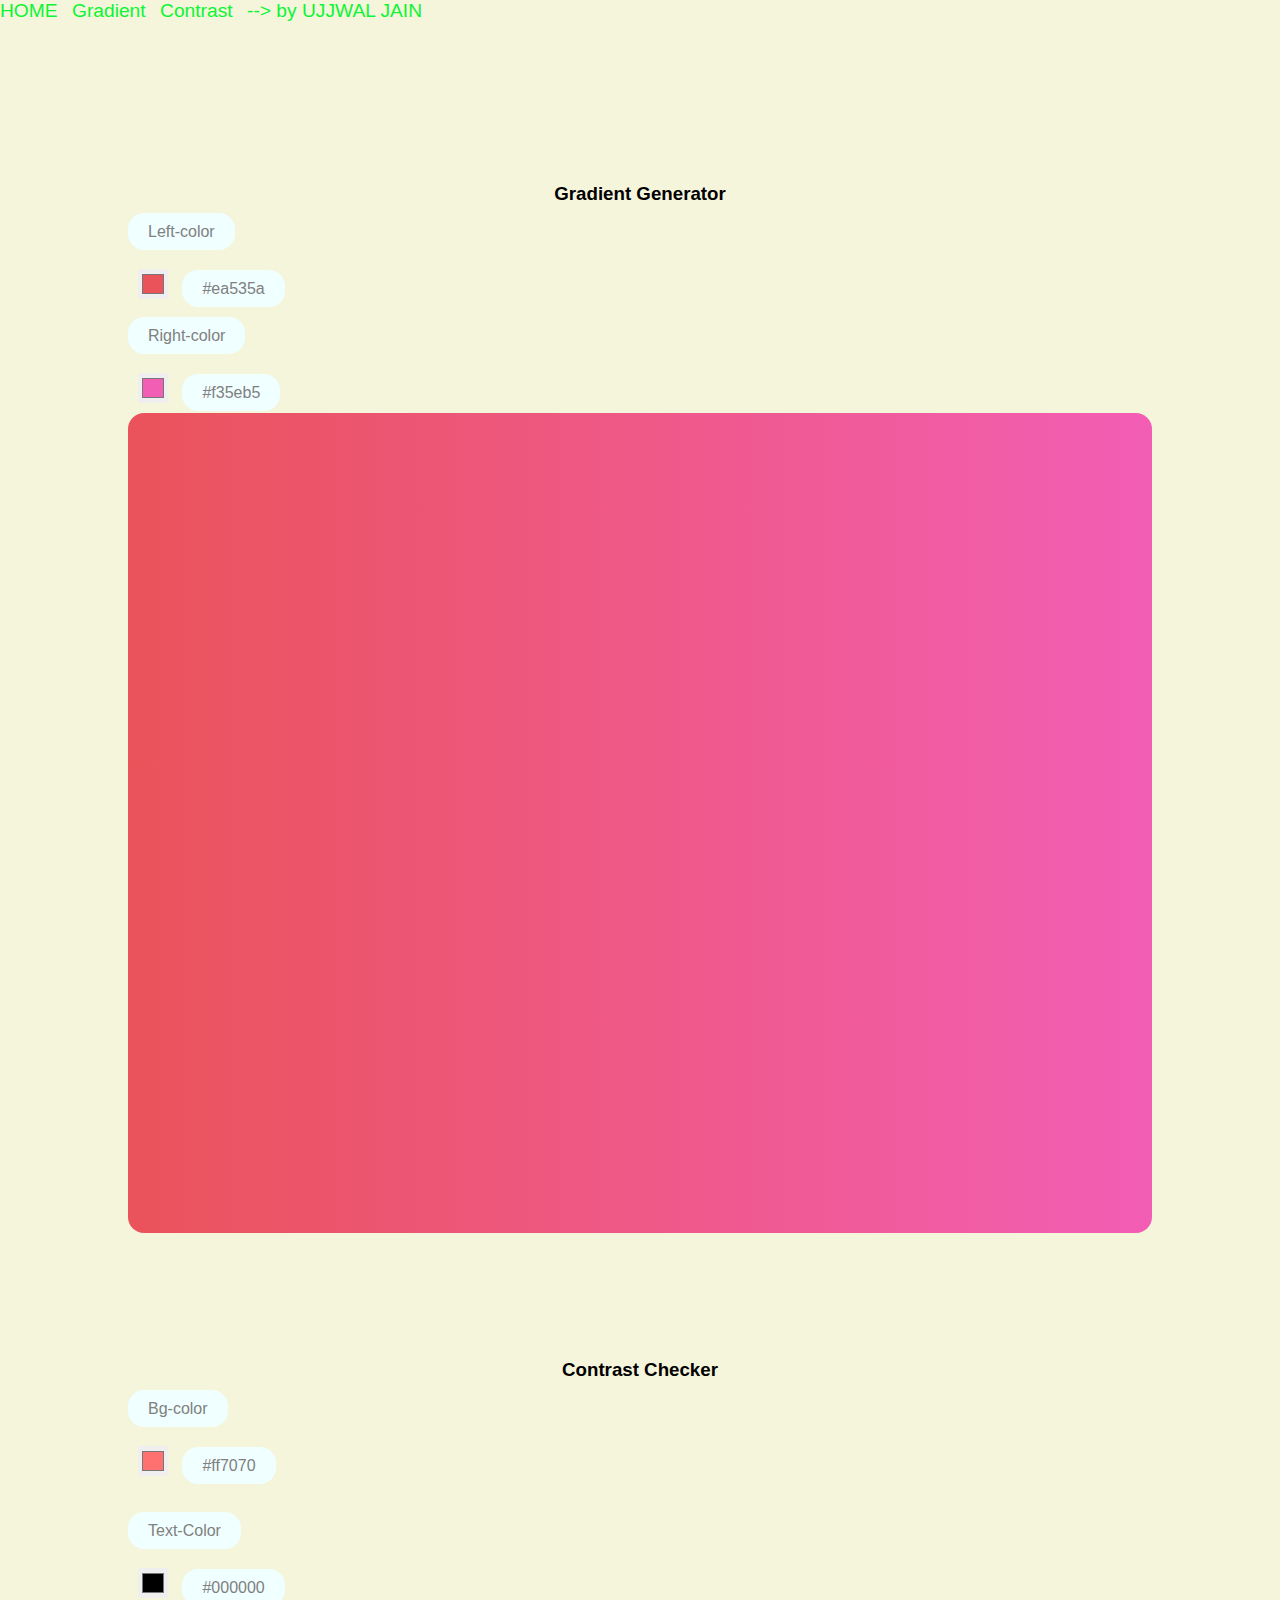
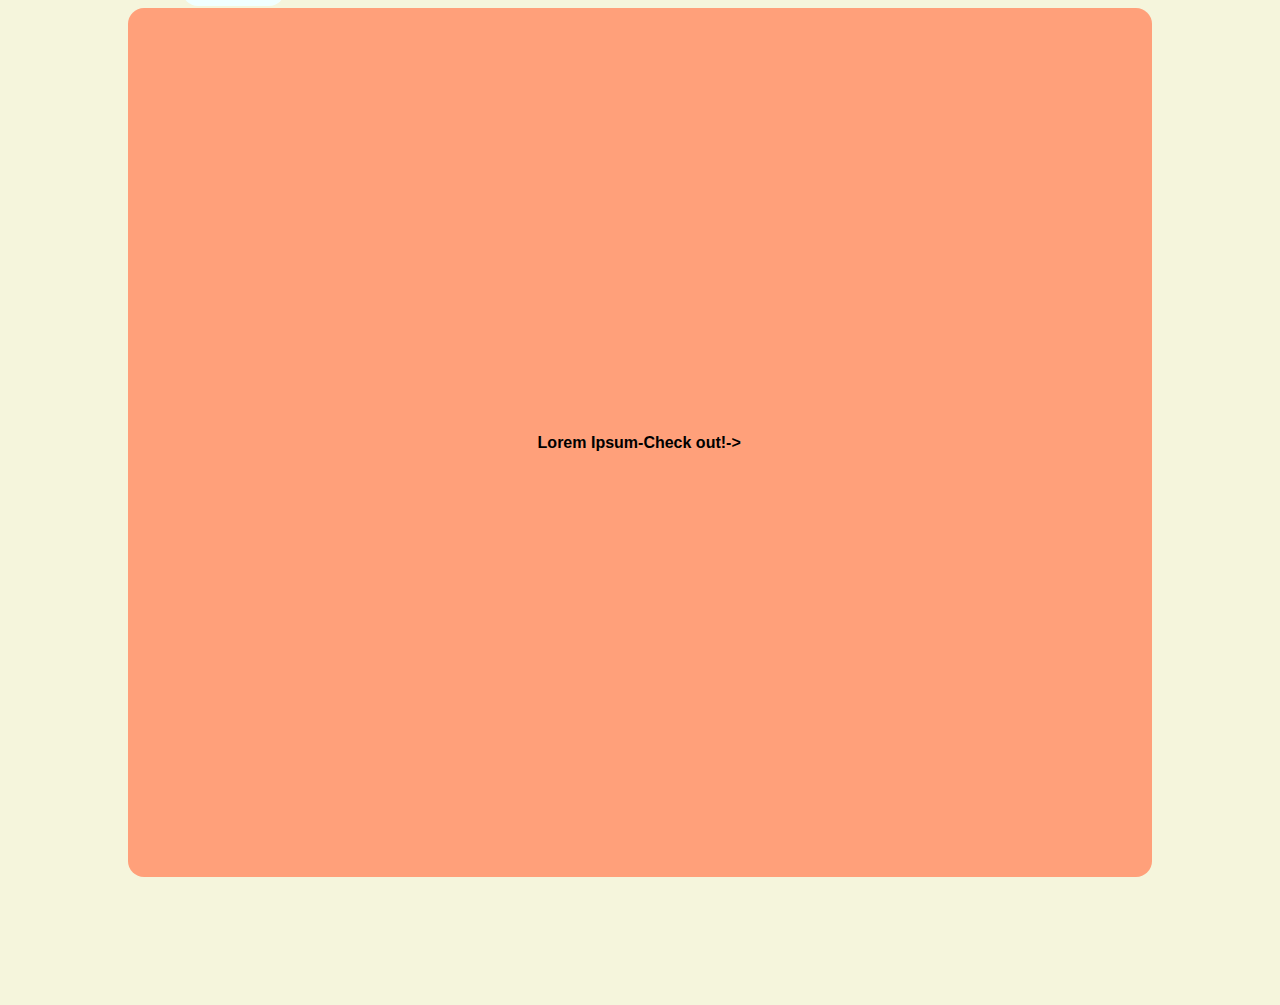
<file: index.html>
<!DOCTYPE html>
<html>
    <head>
        <title>CONTRASTChecker</title>
        <meta name="viewport" content="width=devicw-width, initial-scale=1.0,maximum-scale=1,minimum-scale=1">
        <link rel="stylesheet" type="text/css" href="stylesht.css">
    <style>
        input{
            margin:10px;
            border:none;
            border-style: hidden;
            width:30px;
            height:30px ;
        }
        label{
            background-color: azure;
            color: grey;
            padding:10px 20px;
            border-radius: 1rem;
        }
    </style>
    
    </head>
    <body>
        <div class="header">
            <a href="#">HOME<i></i></a>
            <a href="#Gradient">Gradient<i></i></a>
            <a href="#Contrast">Contrast</a>
            <a href="#">--> by UJJWAL JAIN</a>
        </div>
        <nav class="mobile-nav" style="top:0;">
            <ul class="hovul"style="display:flex;list-style-type:none;background-color:beige;top: 0;">
                <li><div class="container" onclick="myfn(this)" >
                  <div class="bar1"></div>
                  <div class="bar2"></div>
                  <div class="bar3"></div>
                 <div class="nav hov" style="width:100%;">
                <a href="#" class="link hovul" style="width:100%">Home </a>
                
                <a href="#Gradient" class="link hov">Gradient</a>
                <a href="#Contrast" class="link hov">Contrast</a>
                <a href="#" class="link ">Developed by UJJWAL JAIN</a>


      
                 </div>
                 </div>
               </li>
              </ul>
               <script>function myfn(x){
                  x.classList.toggle("change");
                }</script>
        </nav>
        


        <div id="Gradient" class="grad">
           <br> <br> <h3 style="text-align: center;">Gradient Generator</h3>

           <div style="display:inline;">
               <div> 
                   <label>Left-color</label> <br>
                 <br>  <input type="color" name="color1" class="color1" value="#ea535a">
                    <label id="lcolor">#ea535a</label>
               </div>
               <br>
              <div>
                <label>Right-color</label> <br>
               <br><input type="color" name="color2" class="color2" value="#f35eb5">
                <label id="rcolor">#f35eb5</label>

              </div> 
              <div id="gradient" class="box">


              </div>
           </div> 
          <br>
          <br><br><br>

        <div id="Contrast" >
            <div>       <br><br>    <h3 style="text-align: center;">Contrast Checker</h3>

             <div style="display:inline;margin:0px;">
                <div><label>Bg-color</label> 
                  <br> <br> <input type="color" name="color1" class="colorbg" value="#ff7070">
                    <label id="clabel">#ff7070</label></div>
                   <br> <br> <div >
                        <label>Text-Color </label>
                       <br> <br> <input type="color" name="color2" class="colortext" value="#000000">
                        <label id="ctext">#000000</label>
                    </div>
                
            
            </div>   
                <div id="contrast"class="box2">
                    <p style="font-weight:14px;"class="text">
                   <b>Lorem Ipsum-Check out!-></b> 
                    </p>
                </div>

            </div>

        </div>
        <script type="text/javascript"  src="script.js"></script>
      </div>


    </body>
</html>
</file>
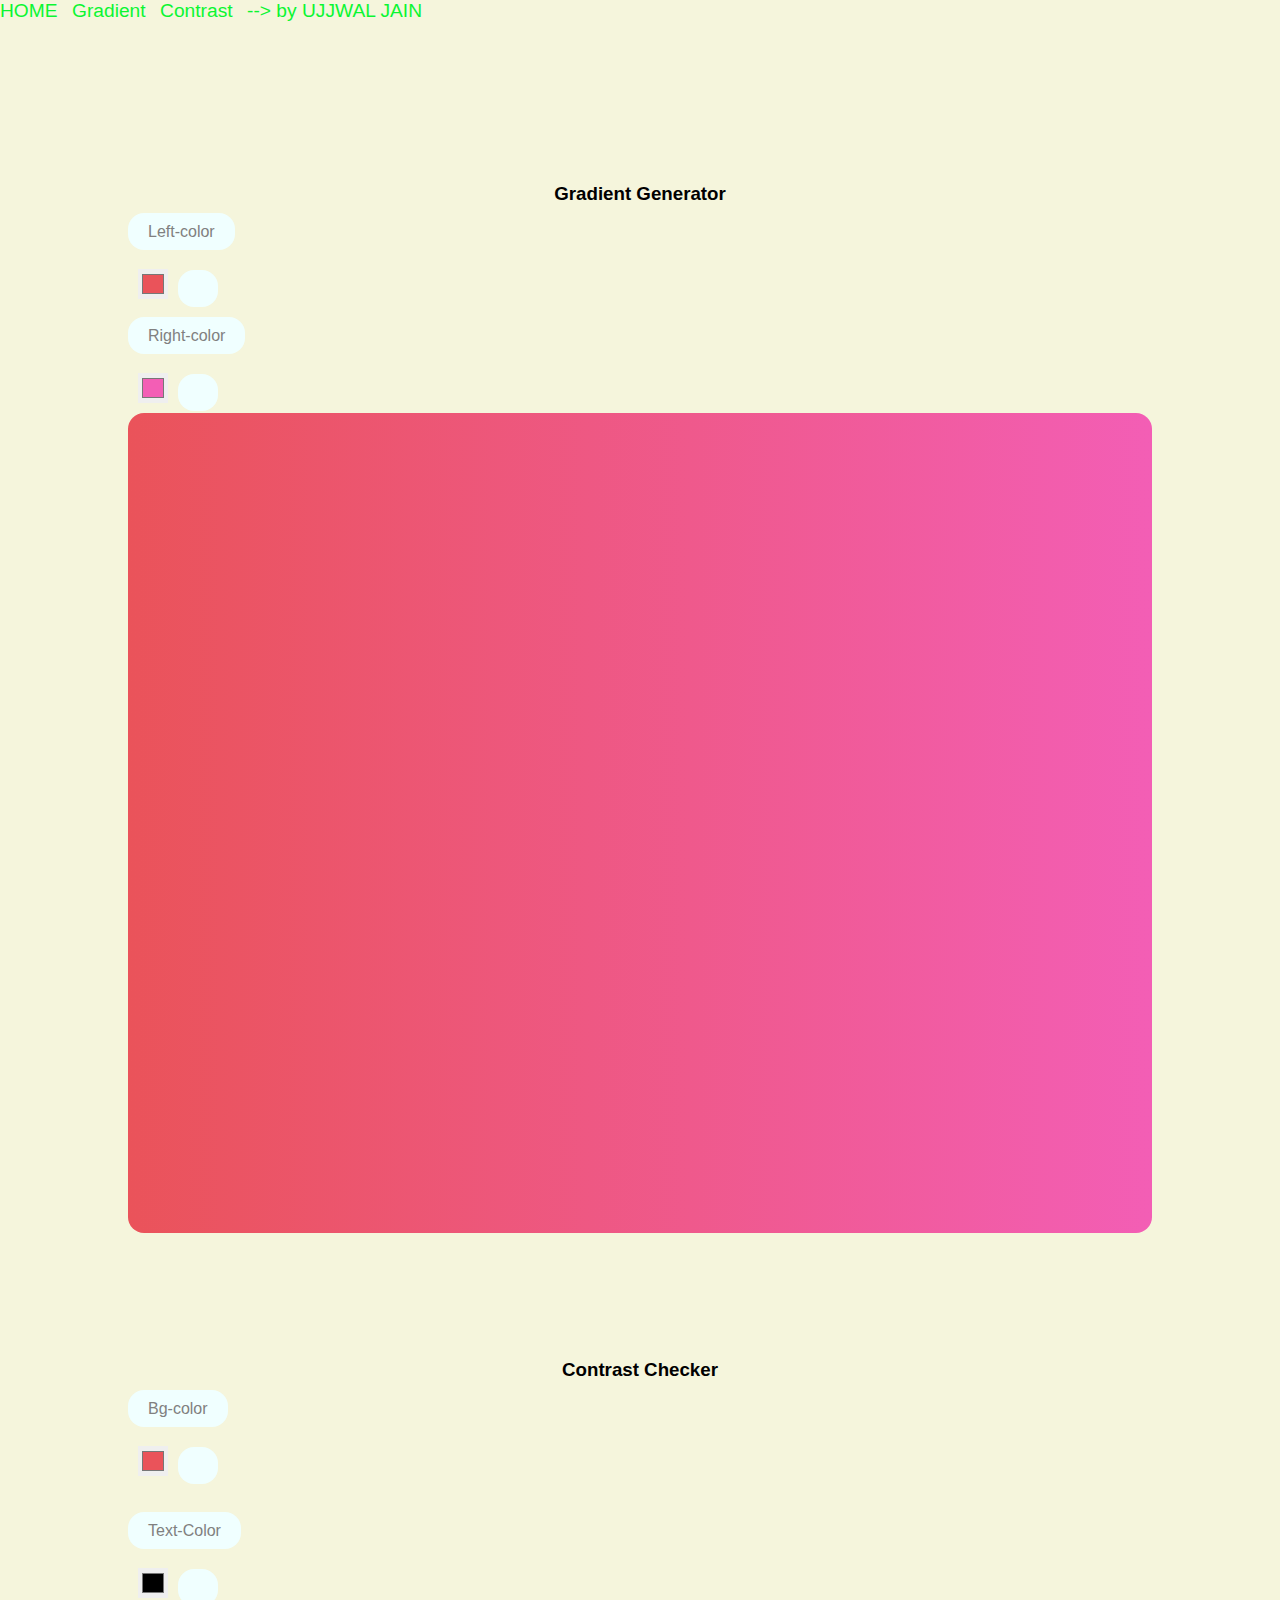
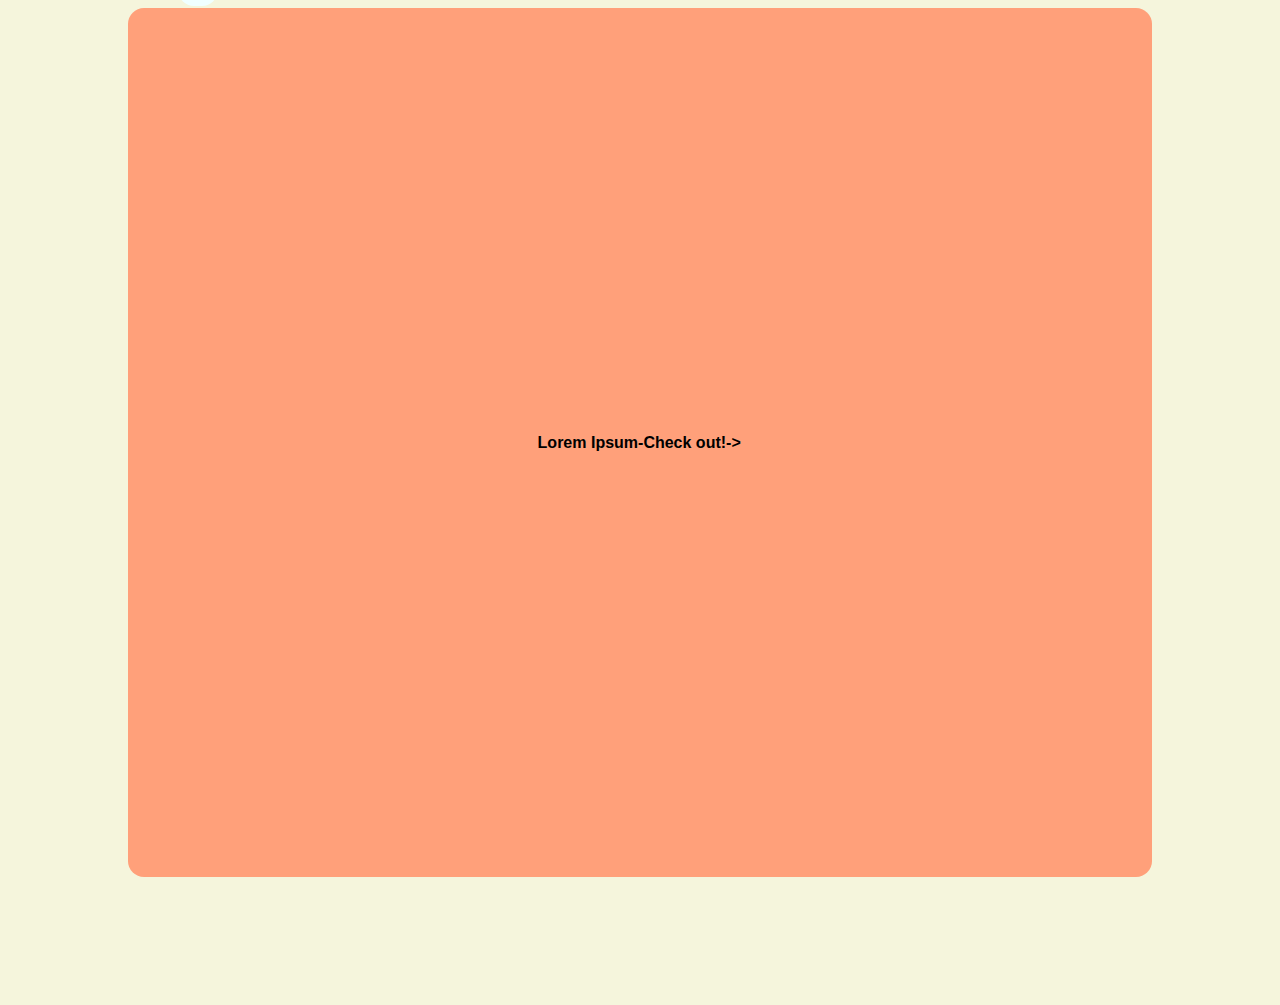
<file: contrastcheck.html>
<!DOCTYPE html>
<html>
    <head>
        <title>CONTRASTChecker</title>
        <meta viewport="width=device-width ,shrink-to-fit=no">
        <link rel="stylesheet" type="text/css" href="stylesht.css">
    <style>
        input{
            margin:10px;
            border:none;
            border-style: hidden;
            width:30px;
            height:30px ;
        }
        label{
            background-color: azure;
            color: grey;
            padding:10px 20px;
            border-radius: 1rem;
        }
    </style>
    
    </head>
    <body>
        <div class="header">
            <a href="#">HOME<i></i></a>
            <a href="#Gradient">Gradient<i></i></a>
            <a href="#Contrast">Contrast</a>
            <a href="#">--> by UJJWAL JAIN</a>
        </div>
        <nav class="mobile-nav" style="top:0;">
            <ul class="hovul"style="display:flex;list-style-type:none;background-color:beige;top: 0;">
                <li><div class="container" onclick="myfn(this)" >
                  <div class="bar1"></div>
                  <div class="bar2"></div>
                  <div class="bar3"></div>
                 <div class="nav hov" style="width:100%;">
                <a href="#" class="link hovul" style="width:100%">Home </a>
                
                <a href="#Gradient" class="link hov">Gradient</a>
                <a href="#Contrast" class="link hov">Contrast</a>
                <a href="#" class="link ">Developed by UJJWAL JAIN</a>


      
                 </div>
                 </div>
               </li>
              </ul>
               <script>function myfn(x){
                  x.classList.toggle("change");
                }</script>
        </nav>
        


        <div id="Gradient" class="grad">
           <br> <br> <h3 style="text-align: center;">Gradient Generator</h3>

           <div style="display:inline;">
               <div> 
                   <label>Left-color</label> <br>
                 <br>  <input type="color" name="color1" class="color1" value="#ea535a">
                    <label id="lcolor"></label>
               </div>
               <br>
              <div>
                <label>Right-color</label> <br>
               <br><input type="color" name="color2" class="color2" value="#f35eb5">
                <label id="rcolor"></label>

              </div> 
              <div id="gradient" class="box">


              </div>
           </div> 
          <br>
          <br><br><br>

        <div id="Contrast" >
            <div>       <br><br>    <h3 style="text-align: center;">Contrast Checker</h3>

             <div style="display:inline;margin:0px;">
                <div><label>Bg-color</label> 
                  <br> <br> <input type="color" name="color1" class="colorbg" value="#ea535a">
                    <label id="clabel"></label></div>
                   <br> <br> <div >
                        <label>Text-Color </label>
                       <br> <br> <input type="color" name="color2" class="colortext" value="#000000">
                        <label id="ctext"></label>
                    </div>
                
            
            </div>   
                <div id="contrast"class="box2">
                    <p style="font-weight:14px;"class="text">
                   <b>Lorem Ipsum-Check out!-></b> 
                    </p>
                </div>

            </div>

        </div>
        <script type="text/javascript"  src="script.js"></script>
      </div>


    </body>
</html>
</file>
<file: stylesht.css>
body{
    font-family: Verdana, Geneva, Tahoma, sans-serif;
    margin:0;
    top:0;
    background-color: beige;
}
a{  font-size:larger;
    text-decoration:none;
    color:rgb(11, 245, 50); 
    padding-right: 10px;
}
.header{
    display: inline;
    top:0;
    position: fixed;

    background-color: beige;

}
.bar1,.bar2,.bar3{
    width:35px;
    height:5px;
    background-color:black;
    margin: 6px 0px;
    transition: 0.4s ease-in-out;
  }
  
  .link {
    text-decoration: none;
    display:none;
  margin:20px;
    color:rgb(233, 210, 210);
    overflow: hidden;
    font-size:22px;
  }
  .change .link {
    overflow:visible;
    display:block;
    color:black;
    width:100%;
    }
  

  .change  .link:hover{
  text-decoration: underline;
  text-decoration-color: blueviolet;
  transition:0.1s ;

   
  }
  
  .change .bar1{
    -webkit-transform: rotate(-90deg) translate(-9px,6px);
    transform: rotate(-45deg)  translate(-9px,6px);
  
  }
  .change .bar2{opacity:0;}
  .change .bar3{
    -webkit-transform:rotate(45deg) translate(-8px,-8px);
    transform: rotate(45deg) translate(-8px,-8px);
  }
  @media screen and (min-width:750px){
      .mobile-nav{
          display:none;
      }
      
  }
  @media screen and (max-width:750px){
    .header{
        display:none;
    }
    
}

.grad{
    margin:10%;
}

    .box{
        margin:0 auto;
        padding:40%;
    
        display: grid;
        grid-template-columns: 1fr;
        background:linear-gradient(to right,#ea535a,#f35eb5);
     border-radius: 1rem;
    }
    .box2{
        margin:0 auto;
        padding:40%;
        display: grid;
        grid-template-columns: 1fr;
        border-radius: 1rem;
        background:lightsalmon ;
    
    }




/*@media screens and(max-width:600px){
    .box{
    }
    .box2{
        padding:40%;
    }
}
@media screens and(min-width:600px){
    .box{
        padding:33%;
    }
    .box2{
        padding:33%;

    }
}*/
.footer{
    display: block;
    background-color: black;
    color: white;
    margin: 0;

}
</file>
